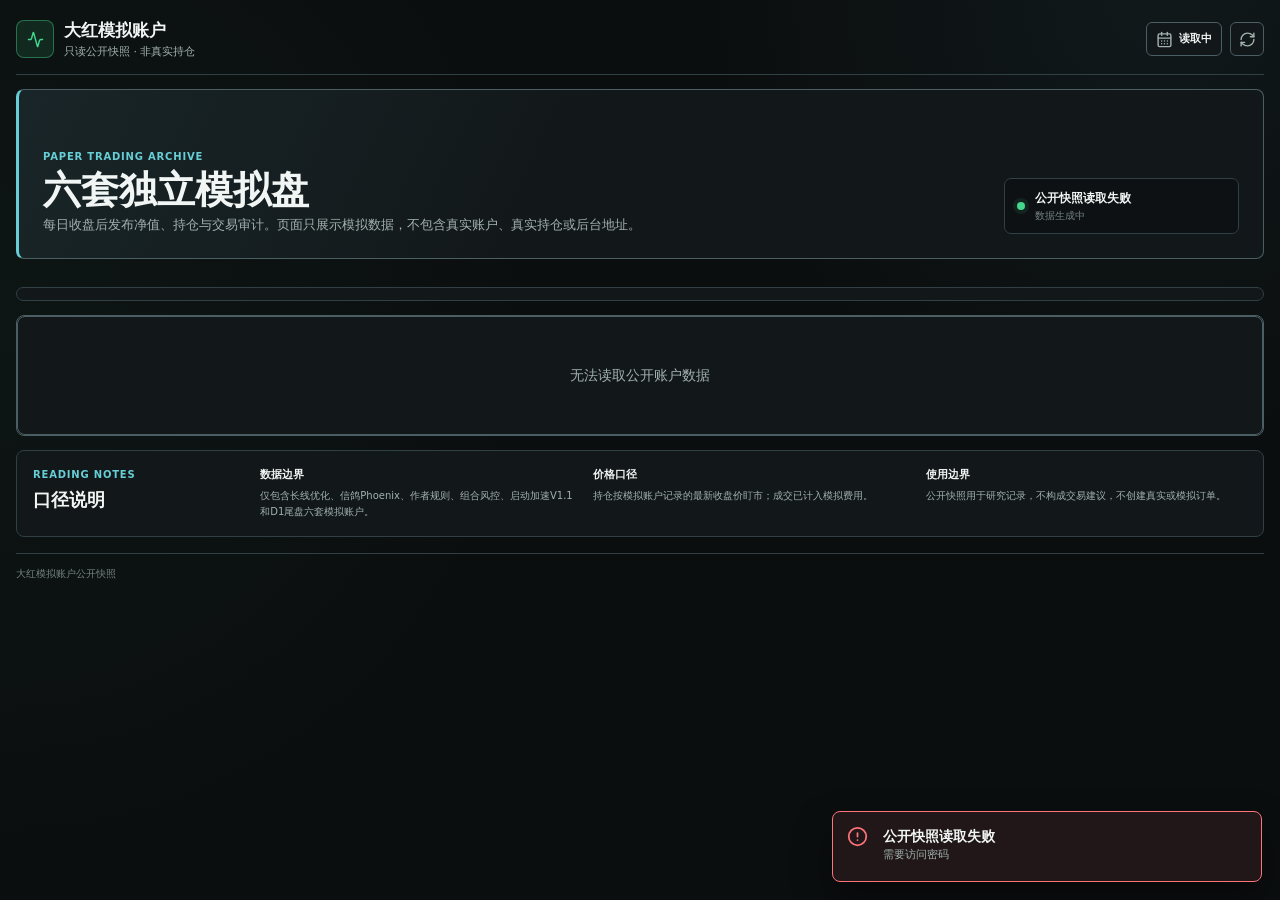
<file: index.html>
<!doctype html>
<html lang="zh-CN">
<head>
  <meta charset="utf-8">
  <meta name="viewport" content="width=device-width, initial-scale=1">
  <meta name="color-scheme" content="dark">
  <meta name="robots" content="noindex,nofollow,noarchive">
  <title>大红模拟账户 · 公开快照</title>
  <link rel="stylesheet" href="./assets/paper.css?v=20261118-active-contrast">
</head>
<body>
  <div class="site-shell">
    <header class="topbar">
      <a class="brand" href="./" aria-label="刷新公开快照">
        <span class="brand-mark" aria-hidden="true"><i data-lucide="activity"></i></span>
        <span>
          <strong>大红模拟账户</strong>
          <small>只读公开快照 · 非真实持仓</small>
        </span>
      </a>
      <div class="topbar-meta">
        <span class="freshness"><i data-lucide="calendar-days"></i><b id="as-of">读取中</b></span>
        <a class="refresh-link" href="./" title="刷新页面" aria-label="刷新页面">
          <i data-lucide="refresh-cw"></i>
        </a>
      </div>
    </header>

    <main>
      <section class="hero-band" aria-labelledby="page-title">
        <div>
          <span class="kicker">Paper Trading Archive</span>
          <h1 id="page-title">六套独立模拟盘</h1>
          <p>每日收盘后发布净值、持仓与交易审计。页面只展示模拟数据，不包含真实账户、真实持仓或后台地址。</p>
        </div>
        <div class="hero-status">
          <span class="status-dot" aria-hidden="true"></span>
          <div>
            <strong id="status-title">正在读取公开快照</strong>
            <small id="generated-at">数据生成中</small>
          </div>
        </div>
      </section>

      <section id="overview-grid" class="overview-grid" aria-label="账户总览"></section>

      <nav id="account-tabs" class="account-tabs" role="tablist" aria-label="切换模拟账户"></nav>

      <section id="account-view" class="account-view" aria-live="polite">
        <div class="loading-panel">正在载入账户数据</div>
      </section>

      <section class="method-band">
        <div>
          <span class="kicker">Reading Notes</span>
          <h2>口径说明</h2>
        </div>
        <div class="method-grid">
          <article>
            <h3>数据边界</h3>
            <p>仅包含长线优化、信鸽Phoenix、作者规则、组合风控、启动加速V1.1和D1尾盘六套模拟账户。</p>
          </article>
          <article>
            <h3>价格口径</h3>
            <p>持仓按模拟账户记录的最新收盘价盯市；成交已计入模拟费用。</p>
          </article>
          <article>
            <h3>使用边界</h3>
            <p>公开快照用于研究记录，不构成交易建议，不创建真实或模拟订单。</p>
          </article>
        </div>
      </section>
    </main>

    <footer class="footer">
      <span>大红模拟账户公开快照</span>
      <span id="footer-date"></span>
    </footer>
  </div>

  <div id="error-panel" class="error-panel" hidden>
    <i data-lucide="circle-alert"></i>
    <div>
      <strong>公开快照读取失败</strong>
      <p id="error-copy"></p>
    </div>
  </div>

  <script src="./assets/lucide.min.js"></script>
  <script src="./assets/paper.js?v=20261118-d1-account"></script>
</body>
</html>
</file>
<file: assets/paper.css>
:root {
  color-scheme: dark;
  --bg: #0b0e0f;
  --surface: #121719;
  --surface-2: #171e21;
  --surface-3: #1d2629;
  --border: #304044;
  --border-strong: #4a5e63;
  --text: #f1f5f4;
  --muted: #a1b1ae;
  --subtle: #73837f;
  --green: #43d68c;
  --green-soft: rgba(67, 214, 140, 0.12);
  --red: #ff7379;
  --red-soft: rgba(255, 115, 121, 0.12);
  --amber: #efbb54;
  --amber-soft: rgba(239, 187, 84, 0.12);
  --cyan: #67ced6;
  --cyan-soft: rgba(103, 206, 214, 0.11);
  --radius: 8px;
}

* {
  box-sizing: border-box;
}

html {
  min-width: 0;
  background: var(--bg);
}

body {
  margin: 0;
  min-width: 0;
  min-height: 100vh;
  background:
    radial-gradient(circle at 90% 0%, rgba(103, 206, 214, 0.055), transparent 28rem),
    radial-gradient(circle at 0 35%, rgba(67, 214, 140, 0.04), transparent 34rem),
    var(--bg);
  color: var(--text);
  font-family: "Segoe UI", "PingFang SC", "Microsoft YaHei", system-ui, sans-serif;
  font-size: 14px;
  line-height: 1.5;
}

button,
input {
  font: inherit;
}

button,
a {
  -webkit-tap-highlight-color: transparent;
}

.site-shell {
  width: min(1500px, calc(100% - 32px));
  margin: 0 auto;
  padding: 18px 0 30px;
}

.topbar {
  display: flex;
  align-items: center;
  justify-content: space-between;
  gap: 16px;
  min-height: 52px;
  padding-bottom: 14px;
  border-bottom: 1px solid var(--border);
}

.brand {
  display: inline-flex;
  align-items: center;
  gap: 10px;
  min-width: 0;
  color: inherit;
  text-decoration: none;
}

.brand-mark {
  display: grid;
  place-items: center;
  width: 38px;
  height: 38px;
  flex: 0 0 38px;
  border: 1px solid rgba(67, 214, 140, 0.42);
  border-radius: var(--radius);
  background: var(--green-soft);
  color: var(--green);
}

.brand-mark svg,
.topbar svg {
  width: 17px;
  height: 17px;
}

.brand strong,
.brand small {
  display: block;
}

.brand strong {
  font-size: 17px;
}

.brand small {
  color: var(--muted);
  font-size: 11px;
}

.topbar-meta {
  display: flex;
  align-items: center;
  gap: 8px;
}

.freshness,
.refresh-link {
  display: inline-flex;
  align-items: center;
  justify-content: center;
  gap: 6px;
  min-height: 34px;
  border: 1px solid var(--border-strong);
  border-radius: 6px;
  background: var(--surface);
  color: var(--muted);
  text-decoration: none;
}

.freshness {
  padding: 4px 9px;
  font-size: 11px;
}

.freshness b {
  color: var(--text);
}

.refresh-link {
  width: 34px;
}

.refresh-link:hover {
  border-color: var(--green);
  color: var(--green);
}

main {
  display: grid;
  gap: 14px;
  padding-top: 14px;
}

.hero-band {
  display: flex;
  align-items: flex-end;
  justify-content: space-between;
  gap: 24px;
  min-height: 170px;
  padding: 24px;
  border: 1px solid var(--border-strong);
  border-left: 3px solid var(--cyan);
  border-radius: var(--radius);
  background:
    linear-gradient(115deg, rgba(103, 206, 214, 0.08), transparent 46%),
    var(--surface);
}

.kicker {
  display: block;
  color: var(--cyan);
  font-size: 10px;
  font-weight: 700;
  letter-spacing: 0.08em;
  text-transform: uppercase;
}

.hero-band h1 {
  margin: 5px 0 4px;
  font-size: clamp(27px, 3vw, 43px);
  line-height: 1.08;
}

.hero-band p {
  max-width: 740px;
  margin: 0;
  color: var(--muted);
  font-size: 13px;
}

.hero-status {
  display: flex;
  align-items: center;
  gap: 10px;
  min-width: 235px;
  padding: 10px 12px;
  border: 1px solid var(--border);
  border-radius: 7px;
  background: rgba(11, 14, 15, 0.56);
}

.status-dot {
  width: 8px;
  height: 8px;
  flex: 0 0 8px;
  border-radius: 50%;
  background: var(--green);
  box-shadow: 0 0 0 4px rgba(67, 214, 140, 0.09);
}

.hero-status strong,
.hero-status small {
  display: block;
}

.hero-status strong {
  font-size: 12px;
}

.hero-status small {
  margin-top: 1px;
  color: var(--subtle);
  font-size: 10px;
}

.overview-grid {
  display: grid;
  grid-template-columns: repeat(4, minmax(0, 1fr));
  gap: 10px;
}

.account-card {
  min-width: 0;
  padding: 14px;
  border: 1px solid var(--border);
  border-radius: var(--radius);
  background: var(--surface);
  text-align: left;
  color: inherit;
}

button.account-card {
  cursor: pointer;
}

button.account-card:hover {
  border-color: var(--border-strong);
  background: var(--surface-2);
}

.account-card:is(.is-active, [aria-pressed="true"]) {
  border-color: var(--green);
  background:
    linear-gradient(135deg, rgba(67, 214, 140, 0.2), rgba(67, 214, 140, 0.055) 52%, var(--surface-2));
  box-shadow:
    inset 0 0 0 1px rgba(67, 214, 140, 0.42),
    0 0 0 2px rgba(67, 214, 140, 0.13),
    0 10px 24px rgba(0, 0, 0, 0.22);
}

.account-card:is(.is-active, [aria-pressed="true"]) .mini-pill {
  border-color: var(--green);
  background: var(--green);
  color: #07120c;
  font-weight: 700;
}

.account-card-head {
  display: flex;
  align-items: flex-start;
  justify-content: space-between;
  gap: 8px;
}

.account-card-head strong {
  display: block;
  overflow-wrap: anywhere;
}

.account-card-head small {
  display: block;
  margin-top: 2px;
  color: var(--subtle);
  font-size: 9px;
  overflow-wrap: anywhere;
}

.mini-pill {
  display: inline-flex;
  flex: 0 0 auto;
  padding: 2px 6px;
  border: 1px solid var(--border);
  border-radius: 999px;
  color: var(--muted);
  font-size: 9px;
  white-space: nowrap;
}

.account-equity {
  display: block;
  margin-top: 13px;
  font-size: 22px;
  font-variant-numeric: tabular-nums;
  line-height: 1.25;
}

.account-return {
  display: flex;
  align-items: baseline;
  justify-content: space-between;
  gap: 8px;
  margin-top: 4px;
  font-size: 11px;
}

.account-return small {
  color: var(--subtle);
}

.account-tabs {
  display: flex;
  align-items: center;
  gap: 6px;
  overflow-x: auto;
  padding: 6px;
  border: 1px solid var(--border);
  border-radius: var(--radius);
  background: var(--surface);
}

.account-tab {
  display: inline-flex;
  align-items: center;
  justify-content: center;
  gap: 6px;
  min-height: 34px;
  flex: 1 0 auto;
  padding: 5px 10px;
  border: 1px solid transparent;
  border-radius: 6px;
  background: transparent;
  color: var(--muted);
  font-size: 11px;
  cursor: pointer;
}

.account-tab svg {
  width: 14px;
  height: 14px;
}

.account-tab:hover {
  border-color: var(--border-strong);
  background: var(--surface-3);
  color: var(--text);
}

.account-tab:is(.is-active, [aria-selected="true"]) {
  border-color: var(--green);
  background: var(--green);
  color: #07120c;
  box-shadow: 0 0 0 2px rgba(67, 214, 140, 0.14);
  font-weight: 700;
}

.account-tab:is(.is-active, [aria-selected="true"]) svg {
  color: #07120c;
}

.account-view,
.loading-panel,
.error-panel {
  min-width: 0;
  border: 1px solid var(--border-strong);
  border-radius: var(--radius);
  background: var(--surface);
}

.loading-panel {
  padding: 48px 20px;
  color: var(--muted);
  text-align: center;
}

.account-header {
  display: flex;
  align-items: flex-start;
  justify-content: space-between;
  gap: 16px;
  padding: 16px 18px 12px;
  border-bottom: 1px solid var(--border);
}

.account-header h2 {
  margin: 0;
  font-size: 20px;
}

.account-header p {
  margin: 3px 0 0;
  color: var(--muted);
  font-size: 11px;
  overflow-wrap: anywhere;
}

.account-badge {
  display: inline-flex;
  align-items: center;
  gap: 5px;
  flex: 0 0 auto;
  padding: 4px 8px;
  border: 1px solid rgba(103, 206, 214, 0.38);
  border-radius: 999px;
  background: var(--cyan-soft);
  color: var(--cyan);
  font-size: 10px;
}

.account-badge svg {
  width: 13px;
  height: 13px;
}

.metric-grid {
  display: grid;
  grid-template-columns: repeat(6, minmax(0, 1fr));
  border-bottom: 1px solid var(--border);
}

.metric {
  min-width: 0;
  padding: 11px 14px;
  border-right: 1px solid var(--border);
}

.metric:last-child {
  border-right: 0;
}

.metric span,
.metric strong,
.metric small {
  display: block;
}

.metric span {
  color: var(--subtle);
  font-size: 10px;
}

.metric strong {
  margin-top: 2px;
  font-size: 17px;
  font-variant-numeric: tabular-nums;
}

.metric small {
  color: var(--subtle);
  font-size: 9px;
}

.dashboard-grid {
  display: grid;
  grid-template-columns: minmax(0, 1.3fr) minmax(320px, 0.7fr);
  gap: 1px;
  background: var(--border);
}

.panel {
  min-width: 0;
  background: var(--surface);
}

.panel-head {
  display: flex;
  align-items: center;
  justify-content: space-between;
  gap: 10px;
  min-height: 52px;
  padding: 10px 14px;
  border-bottom: 1px solid var(--border);
}

.panel-head h3 {
  margin: 0;
  font-size: 13px;
}

.panel-head p,
.panel-head span {
  margin: 1px 0 0;
  color: var(--subtle);
  font-size: 10px;
}

.chart-wrap {
  position: relative;
  min-height: 270px;
  padding: 16px 18px 10px;
}

.chart-wrap svg {
  display: block;
  width: 100%;
  height: 220px;
  overflow: visible;
}

.chart-grid-line {
  stroke: rgba(74, 94, 99, 0.38);
  stroke-width: 1;
}

.chart-line {
  fill: none;
  stroke: var(--green);
  stroke-width: 2.2;
  stroke-linecap: round;
  stroke-linejoin: round;
}

.chart-area {
  fill: url("#chart-fill");
}

.chart-label {
  fill: var(--subtle);
  font-size: 9px;
}

.chart-summary {
  display: flex;
  align-items: center;
  justify-content: space-between;
  gap: 10px;
  margin-top: 2px;
  color: var(--subtle);
  font-size: 10px;
}

.chart-summary strong {
  color: var(--text);
}

.positions-panel {
  border-top: 1px solid var(--border);
}

.panel-tools {
  display: flex;
  align-items: center;
  gap: 8px;
}

.search-box {
  display: inline-flex;
  align-items: center;
  gap: 6px;
  min-width: 190px;
  height: 32px;
  padding: 0 9px;
  border: 1px solid var(--border);
  border-radius: 6px;
  background: var(--surface-2);
}

.search-box svg {
  width: 14px;
  height: 14px;
  flex: 0 0 14px;
  color: var(--subtle);
}

.search-box input {
  width: 100%;
  min-width: 0;
  border: 0;
  outline: 0;
  background: transparent;
  color: var(--text);
  font-size: 11px;
}

.table-scroll {
  max-width: 100%;
  overflow: auto;
  overscroll-behavior-x: contain;
  scrollbar-color: var(--border-strong) var(--surface);
  scrollbar-width: thin;
}

.positions-scroll {
  max-height: 590px;
}

.data-table {
  width: max-content;
  min-width: 100%;
  border-collapse: separate;
  border-spacing: 0;
  font-size: 11px;
  font-variant-numeric: tabular-nums;
}

.data-table th,
.data-table td {
  min-width: 76px;
  padding: 8px 9px;
  border-right: 1px solid rgba(48, 64, 68, 0.62);
  border-bottom: 1px solid var(--border);
  text-align: right;
  white-space: nowrap;
}

.data-table th {
  position: sticky;
  top: 0;
  z-index: 2;
  background: #182024;
  color: var(--muted);
  font-size: 9px;
  font-weight: 650;
}

.data-table th:first-child,
.data-table td:first-child {
  min-width: 40px;
  text-align: center;
}

.data-table th:nth-child(2),
.data-table td:nth-child(2) {
  position: sticky;
  left: 0;
  z-index: 1;
  min-width: 150px;
  background: var(--surface);
  text-align: left;
}

.data-table th:nth-child(2) {
  z-index: 3;
  background: #182024;
}

.data-table tbody tr:nth-child(even) td {
  background-color: rgba(255, 255, 255, 0.012);
}

.data-table tbody tr:nth-child(even) td:nth-child(2) {
  background-color: #141a1c;
}

.data-table tbody tr:hover td {
  background-color: rgba(67, 214, 140, 0.035);
}

.stock-cell {
  display: grid;
  gap: 1px;
}

.stock-cell strong {
  font-size: 11px;
}

.stock-cell small {
  color: var(--subtle);
  font-size: 9px;
}

.tag-list {
  display: flex;
  align-items: center;
  gap: 3px;
  flex-wrap: wrap;
  min-width: 230px;
  max-width: 380px;
  white-space: normal;
}

.tag {
  display: inline-flex;
  padding: 1px 5px;
  border: 1px solid var(--border);
  border-radius: 4px;
  color: var(--muted);
  font-size: 8px;
  line-height: 1.5;
}

.tag.good {
  border-color: rgba(67, 214, 140, 0.36);
  background: var(--green-soft);
  color: var(--green);
}

.tag.warn {
  border-color: rgba(239, 187, 84, 0.36);
  background: var(--amber-soft);
  color: var(--amber);
}

.tag.risk {
  border-color: rgba(255, 115, 121, 0.36);
  background: var(--red-soft);
  color: var(--red);
}

.positive {
  color: var(--red);
}

.negative {
  color: var(--green);
}

.neutral {
  color: var(--muted);
}

.empty-inline {
  padding: 34px 14px;
  color: var(--muted);
  text-align: center;
}

.activity-panel {
  border-top: 1px solid var(--border);
}

.activity-tabs {
  display: inline-flex;
  gap: 4px;
}

.activity-tab {
  min-height: 28px;
  padding: 3px 8px;
  border: 1px solid transparent;
  border-radius: 5px;
  background: transparent;
  color: var(--muted);
  font-size: 10px;
  cursor: pointer;
}

.activity-tab:hover {
  border-color: var(--border-strong);
  background: var(--surface-2);
  color: var(--text);
}

.activity-tab.is-active {
  border-color: var(--green);
  background: var(--green);
  color: #07120c;
  box-shadow: 0 0 0 2px rgba(67, 214, 140, 0.13);
  font-weight: 700;
}

.account-card:focus-visible,
.account-tab:focus-visible,
.activity-tab:focus-visible {
  outline: 2px solid var(--text);
  outline-offset: 2px;
}

.activity-list {
  display: grid;
}

.activity-row {
  display: grid;
  grid-template-columns: 96px minmax(150px, 0.65fr) 56px minmax(180px, 1fr) 90px;
  align-items: center;
  gap: 10px;
  padding: 9px 14px;
  border-bottom: 1px solid var(--border);
  font-size: 11px;
}

.activity-row:last-child {
  border-bottom: 0;
}

.activity-row time,
.activity-row small {
  color: var(--subtle);
  font-size: 9px;
}

.activity-row .activity-reason {
  min-width: 0;
  color: var(--muted);
  overflow-wrap: anywhere;
}

.side-pill {
  display: inline-flex;
  justify-content: center;
  padding: 1px 5px;
  border: 1px solid var(--border);
  border-radius: 4px;
  font-size: 9px;
}

.side-pill.buy {
  border-color: rgba(255, 115, 121, 0.34);
  color: var(--red);
}

.side-pill.sell {
  border-color: rgba(67, 214, 140, 0.34);
  color: var(--green);
}

.status-pill {
  display: inline-flex;
  padding: 1px 5px;
  border: 1px solid var(--border);
  border-radius: 4px;
  color: var(--muted);
  font-size: 9px;
}

.status-pill.pending {
  border-color: rgba(239, 187, 84, 0.36);
  color: var(--amber);
}

.status-pill.skipped {
  border-color: rgba(255, 115, 121, 0.32);
  color: var(--red);
}

.status-pill.executed {
  border-color: rgba(67, 214, 140, 0.32);
  color: var(--green);
}

.method-band {
  display: grid;
  grid-template-columns: minmax(180px, 0.35fr) minmax(0, 1.65fr);
  gap: 18px;
  padding: 16px;
  border: 1px solid var(--border);
  border-radius: var(--radius);
  background: var(--surface);
}

.method-band h2 {
  margin: 4px 0 0;
  font-size: 18px;
}

.method-grid {
  display: grid;
  grid-template-columns: repeat(3, minmax(0, 1fr));
  gap: 12px;
}

.method-grid article {
  min-width: 0;
}

.method-grid h3 {
  margin: 0 0 4px;
  font-size: 11px;
}

.method-grid p {
  margin: 0;
  color: var(--muted);
  font-size: 10px;
  line-height: 1.6;
}

.footer {
  display: flex;
  align-items: center;
  justify-content: space-between;
  gap: 12px;
  margin-top: 16px;
  padding-top: 12px;
  border-top: 1px solid var(--border);
  color: var(--subtle);
  font-size: 10px;
}

.error-panel {
  position: fixed;
  right: 18px;
  bottom: 18px;
  z-index: 20;
  display: grid;
  grid-template-columns: 26px minmax(0, 1fr);
  gap: 4px 10px;
  width: min(430px, calc(100vw - 36px));
  padding: 14px;
  border-color: var(--red);
  background: #211719;
  box-shadow: 0 18px 38px rgba(0, 0, 0, 0.42);
}

.error-panel[hidden] {
  display: none;
}

.error-panel svg {
  grid-row: 1 / span 2;
  width: 21px;
  height: 21px;
  color: var(--red);
}

.error-panel p {
  margin: 0;
  color: var(--muted);
  font-size: 11px;
  overflow-wrap: anywhere;
}

@media (max-width: 1180px) {
  .overview-grid {
    grid-template-columns: repeat(2, minmax(0, 1fr));
  }

  .metric-grid {
    grid-template-columns: repeat(3, minmax(0, 1fr));
  }

  .metric:nth-child(3) {
    border-right: 0;
  }

  .metric:nth-child(-n + 3) {
    border-bottom: 1px solid var(--border);
  }

  .dashboard-grid {
    grid-template-columns: 1fr;
  }
}

@media (max-width: 760px) {
  .site-shell {
    width: calc(100% - 18px);
    padding-top: 10px;
  }

  .topbar {
    align-items: flex-start;
  }

  .freshness {
    max-width: 165px;
  }

  .hero-band {
    align-items: flex-start;
    flex-direction: column;
    min-height: 0;
    padding: 18px;
  }

  .hero-status {
    width: 100%;
    min-width: 0;
  }

  .overview-grid {
    display: flex;
    gap: 8px;
    overflow-x: auto;
    padding-bottom: 2px;
    scroll-snap-type: x mandatory;
    scrollbar-width: thin;
  }

  .account-card {
    flex: 0 0 min(270px, calc(100vw - 54px));
    scroll-snap-align: start;
  }

  .account-tabs {
    justify-content: flex-start;
  }

  .account-tab {
    flex: 0 0 auto;
  }

  .account-header,
  .panel-head {
    align-items: flex-start;
    flex-direction: column;
  }

  .metric-grid {
    grid-template-columns: repeat(2, minmax(0, 1fr));
  }

  .metric,
  .metric:nth-child(3) {
    border-right: 1px solid var(--border);
  }

  .metric:nth-child(even) {
    border-right: 0;
  }

  .metric:nth-child(-n + 4) {
    border-bottom: 1px solid var(--border);
  }

  .panel-tools,
  .search-box {
    width: 100%;
  }

  .chart-wrap {
    padding-right: 10px;
    padding-left: 10px;
  }

  .activity-row {
    grid-template-columns: 1fr 1fr;
    gap: 5px 10px;
  }

  .activity-row .activity-reason {
    grid-column: 1 / -1;
  }

  .method-band,
  .method-grid {
    grid-template-columns: 1fr;
  }

  .footer {
    align-items: flex-start;
    flex-direction: column;
  }
}
</file>
